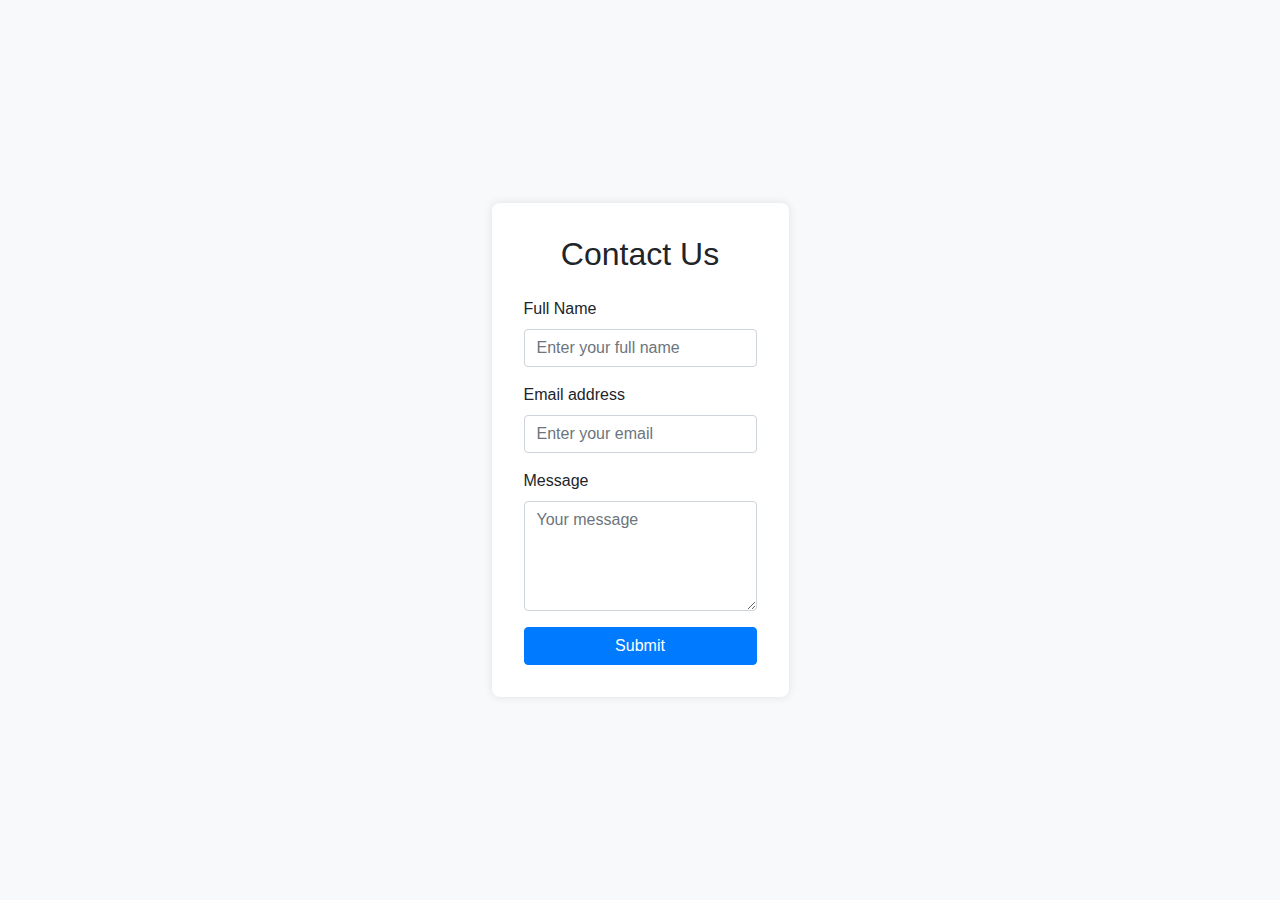
<file: form.html>
<!DOCTYPE html>
<html lang="en">
<head>
    <meta charset="UTF-8">
    <meta name="viewport" content="width=device-width, initial-scale=1.0">
    <title>Stylish Bootstrap Form</title>
    <link href="https://stackpath.bootstrapcdn.com/bootstrap/4.5.2/css/bootstrap.min.css" rel="stylesheet">
    <style>
        body {
            background-color: #f8f9fa;
            display: flex;
            justify-content: center;
            align-items: center;
            height: 100vh;
        }
        .form-container {
            background: white;
            padding: 2rem;
            border-radius: 8px;
            box-shadow: 0 0 10px rgba(0, 0, 0, 0.1);
        }
    </style>
</head>
<body>
    <div class="form-container">
        <h2 class="mb-4 text-center">Contact Us</h2>
        <form>
            <div class="form-group">
                <label for="name">Full Name</label>
                <input type="text" class="form-control" id="name" placeholder="Enter your full name" required>
            </div>
            <div class="form-group">
                <label for="email">Email address</label>
                <input type="email" class="form-control" id="email" placeholder="Enter your email" required>
            </div>
            <div class="form-group">
                <label for="message">Message</label>
                <textarea class="form-control" id="message" rows="4" placeholder="Your message" required></textarea>
            </div>
            <button type="submit" class="btn btn-primary btn-block">Submit</button>
        </form>
    </div>

    <script src="https://code.jquery.com/jquery-3.5.1.slim.min.js"></script>
    <script src="https://cdn.jsdelivr.net/npm/@popperjs/core@2.5.2/dist/umd/popper.min.js"></script>
    <script src="https://stackpath.bootstrapcdn.com/bootstrap/4.5.2/js/bootstrap.min.js"></script>
</body>
</html>
</file>
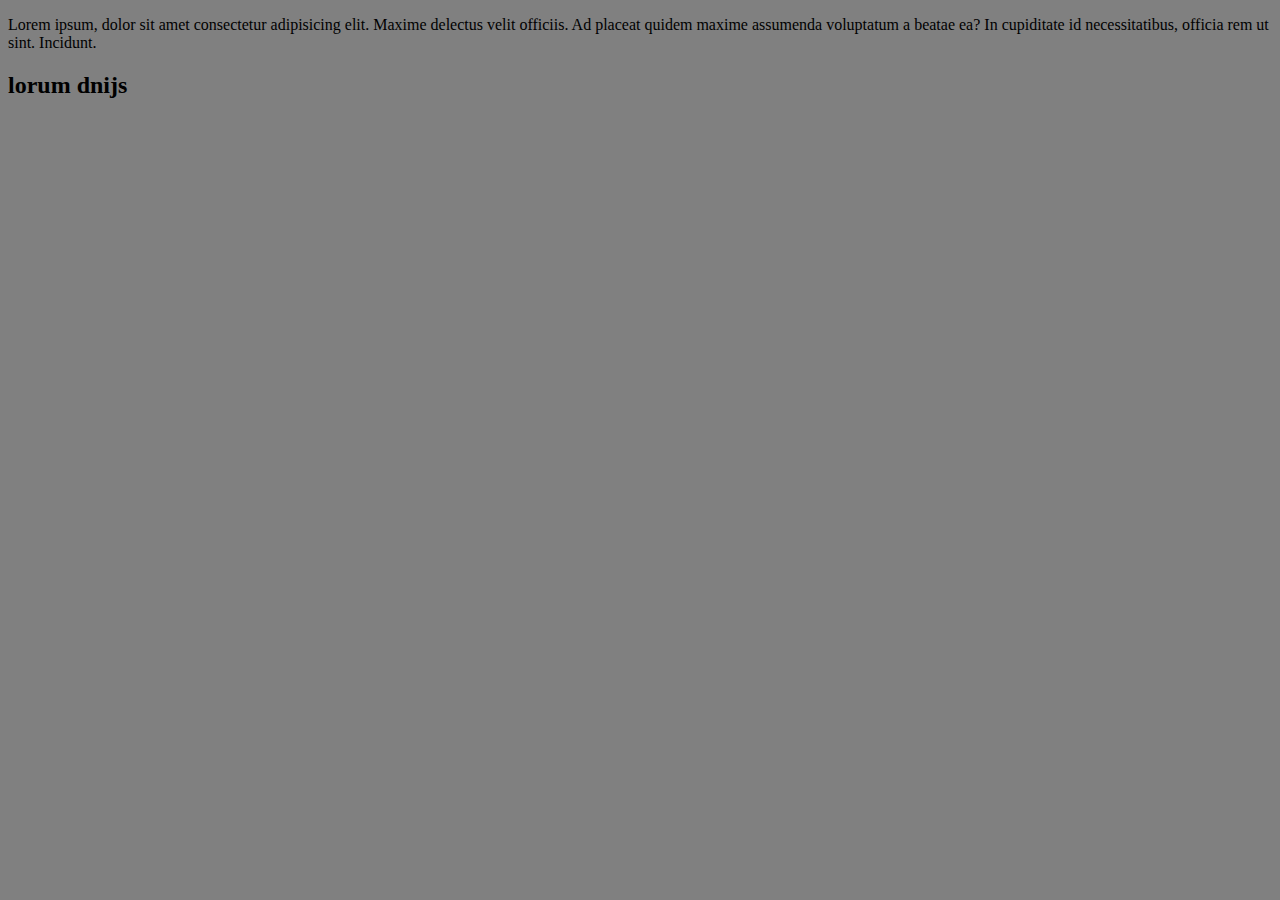
<file: hack.html>
<!DOCTYPE html>
<html lang="en">

<head>
  <meta charset="UTF-8">
  <meta name="viewport" content="width=device-width, initial-scale=1.0">
  <title>hackthon</title>
  <link rel="stylesheet" href="hack.css">
</head>

<body>
  <p>Lorem ipsum, dolor sit amet consectetur adipisicing elit. Maxime delectus velit officiis. Ad placeat quidem maxime
    assumenda voluptatum a beatae ea? In cupiditate id necessitatibus, officia rem ut sint. Incidunt.</p>

  <h2>lorum dnijs
  </h2>
</body>

</html>
</file>
<file: hack.css>
body {
  background-color: gray;
}
</file>
